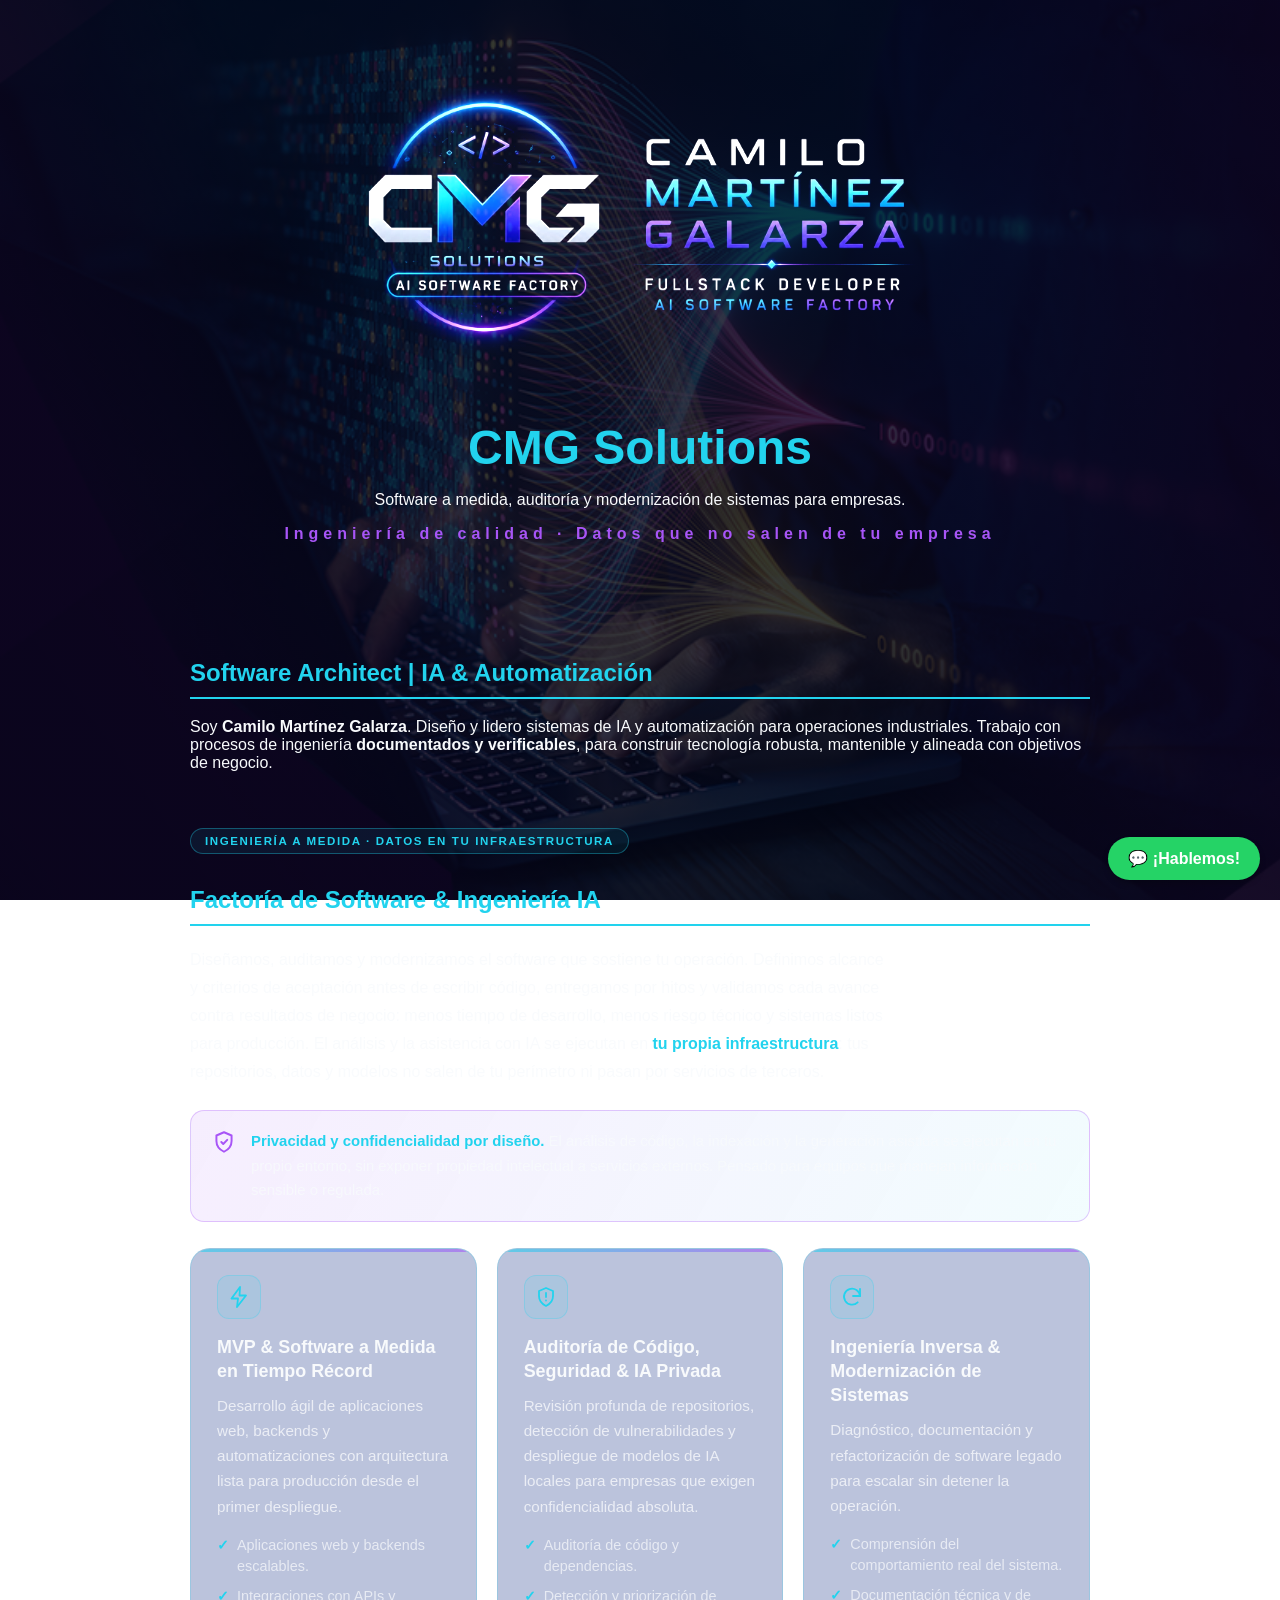
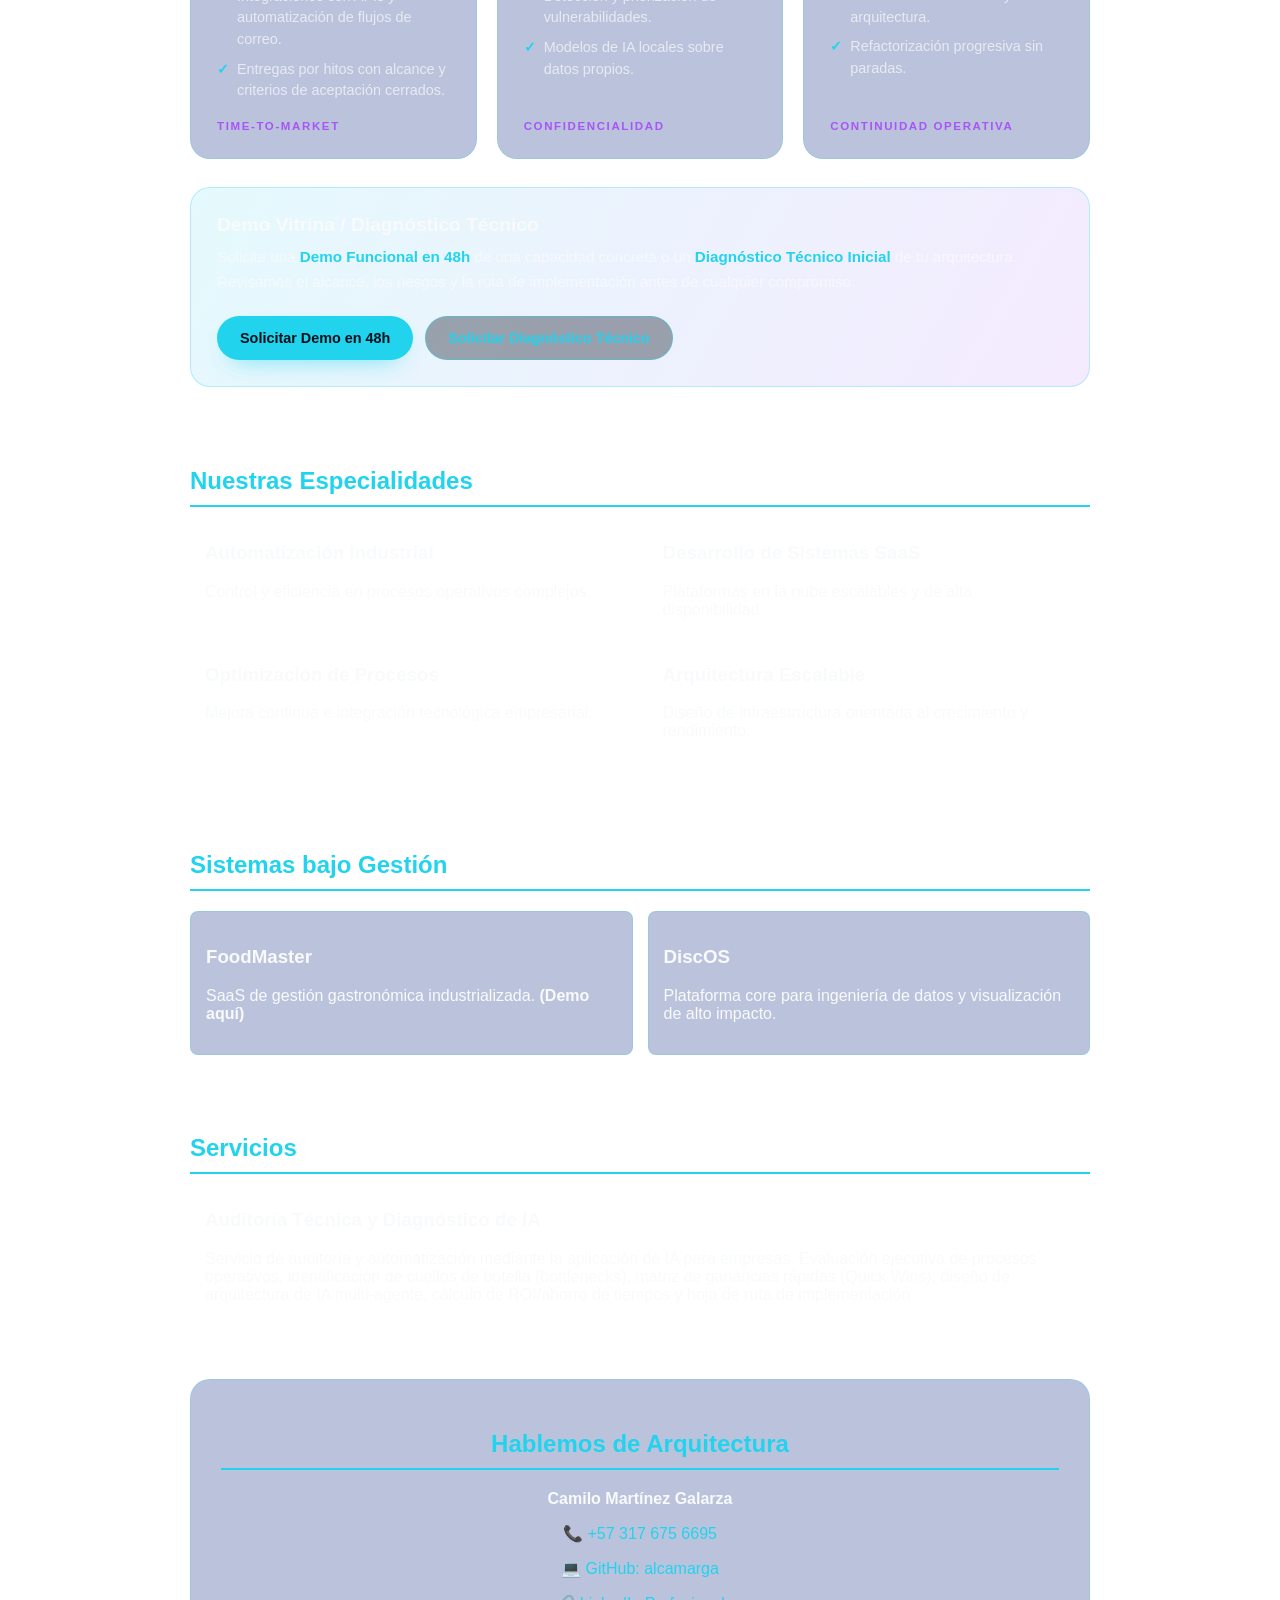
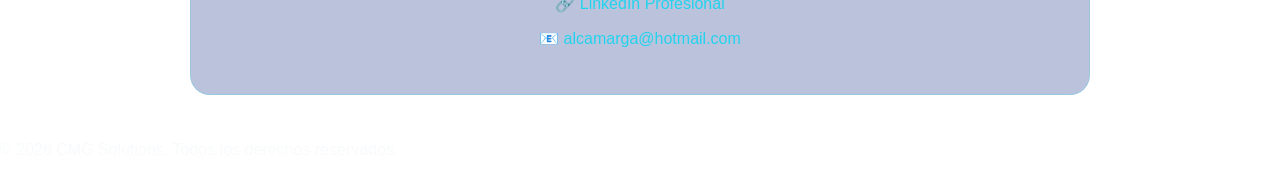
<file: index.html>
<!DOCTYPE html>
<html lang="es">
<head>
    <meta charset="UTF-8">
    <meta name="viewport" content="width=device-width, initial-scale=1.0">
    <title>CMG Solutions | Ingeniería de Software &amp; IA Privada</title>
    <link rel="stylesheet" href="style.css">
</head>
<body>

    <!-- Hero Section -->
    <header class="hero">
        <div class="hero-content">
            <img src="assets/logo_orizontal.jpeg" alt="CMG Solutions Logo" class="logo-img">
            <h1>CMG Solutions</h1>
            <p class="subtitle">Software a medida, auditoría y modernización de sistemas para empresas.</p>
            <p class="tagline">Ingeniería de calidad · Datos que no salen de tu empresa</p>
        </div>
    </header>

    <!-- About Section -->
    <section id="about" class="container">
        <h2>Software Architect | IA & Automatización</h2>
        <p>Soy <strong>Camilo Martínez Galarza</strong>. Diseño y lidero sistemas de IA y automatización para operaciones industriales. Trabajo con procesos de ingeniería <strong>documentados y verificables</strong>, para construir tecnología robusta, mantenible y alineada con objetivos de negocio.</p>
    </section>

    <!-- Factoría de Software & Ingeniería IA — Sección comercial principal -->
    <section id="factoria" class="container showcase-section" aria-labelledby="showcase-title">
        <span class="showcase-eyebrow">Ingeniería a medida · Datos en tu infraestructura</span>
        <h2 id="showcase-title">Factoría de Software &amp; Ingeniería IA</h2>
        <p class="showcase-lead">
            Diseñamos, auditamos y modernizamos el software que sostiene tu operación. Definimos alcance y
            criterios de aceptación antes de escribir código, entregamos por hitos y validamos cada avance contra
            resultados de negocio: menos tiempo de desarrollo, menos riesgo técnico y sistemas listos para
            producción. El análisis y la asistencia con IA se ejecutan en <strong>tu propia infraestructura</strong>:
            tus repositorios, datos y modelos no salen de tu perímetro ni pasan por servicios de terceros.
        </p>

        <div class="privacy-note" data-reveal>
            <svg class="privacy-icon" width="26" height="26" viewBox="0 0 24 24" fill="none" stroke="currentColor" stroke-width="1.8" stroke-linecap="round" stroke-linejoin="round" aria-hidden="true" focusable="false">
                <path d="M12 3l7 3v5c0 4.5-3 8-7 10-4-2-7-5.5-7-10V6l7-3z"></path>
                <path d="M9.5 12l1.8 1.8L15 10"></path>
            </svg>
            <p>
                <strong>Privacidad y confidencialidad por diseño.</strong> El análisis de código, la indexación y la
                generación asistida se ejecutan en tu propio entorno, sin exponer propiedad intelectual a servicios
                externos. Pensado para equipos que manejan información sensible o regulada.
            </p>
        </div>

        <div class="showcase-grid">
            <article class="showcase-card" data-reveal>
                <span class="card-icon" aria-hidden="true">
                    <svg width="24" height="24" viewBox="0 0 24 24" fill="none" stroke="currentColor" stroke-width="1.8" stroke-linecap="round" stroke-linejoin="round" focusable="false">
                        <path d="M13 2L4.5 13.5H11l-1 8.5L19 10.5h-6.5L13 2z"></path>
                    </svg>
                </span>
                <h3>MVP &amp; Software a Medida en Tiempo Récord</h3>
                <p>
                    Desarrollo ágil de aplicaciones web, backends y automatizaciones con arquitectura lista para
                    producción desde el primer despliegue.
                </p>
                <ul>
                    <li>Aplicaciones web y backends escalables.</li>
                    <li>Integraciones con APIs y automatización de flujos de correo.</li>
                    <li>Entregas por hitos con alcance y criterios de aceptación cerrados.</li>
                </ul>
                <span class="showcase-tag">Time-to-market</span>
            </article>

            <article class="showcase-card" data-reveal>
                <span class="card-icon" aria-hidden="true">
                    <svg width="24" height="24" viewBox="0 0 24 24" fill="none" stroke="currentColor" stroke-width="1.8" stroke-linecap="round" stroke-linejoin="round" focusable="false">
                        <path d="M12 3l7 3v5c0 4.5-3 8-7 10-4-2-7-5.5-7-10V6l7-3z"></path>
                        <path d="M12 8v4"></path>
                        <path d="M12 15.5h.01"></path>
                    </svg>
                </span>
                <h3>Auditoría de Código, Seguridad &amp; IA Privada</h3>
                <p>
                    Revisión profunda de repositorios, detección de vulnerabilidades y despliegue de modelos de IA
                    locales para empresas que exigen confidencialidad absoluta.
                </p>
                <ul>
                    <li>Auditoría de código y dependencias.</li>
                    <li>Detección y priorización de vulnerabilidades.</li>
                    <li>Modelos de IA locales sobre datos propios.</li>
                </ul>
                <span class="showcase-tag">Confidencialidad</span>
            </article>

            <article class="showcase-card" data-reveal>
                <span class="card-icon" aria-hidden="true">
                    <svg width="24" height="24" viewBox="0 0 24 24" fill="none" stroke="currentColor" stroke-width="1.8" stroke-linecap="round" stroke-linejoin="round" focusable="false">
                        <path d="M20 11a8 8 0 10-2.3 6.3"></path>
                        <path d="M20 4v7h-7"></path>
                    </svg>
                </span>
                <h3>Ingeniería Inversa &amp; Modernización de Sistemas</h3>
                <p>
                    Diagnóstico, documentación y refactorización de software legado para escalar sin detener la
                    operación.
                </p>
                <ul>
                    <li>Comprensión del comportamiento real del sistema.</li>
                    <li>Documentación técnica y de arquitectura.</li>
                    <li>Refactorización progresiva sin paradas.</li>
                </ul>
                <span class="showcase-tag">Continuidad operativa</span>
            </article>
        </div>

        <div class="showcase-cta" data-reveal>
            <div class="showcase-cta-copy">
                <h3>Demo Vitrina / Diagnóstico Técnico</h3>
                <p>
                    Solicita una <strong>Demo Funcional en 48h</strong> de una capacidad concreta o un
                    <strong>Diagnóstico Técnico Inicial</strong> de tu arquitectura. Revisamos el alcance, los riesgos
                    y la ruta de implementación antes de cualquier compromiso.
                </p>
            </div>
            <div class="showcase-actions">
                <a class="showcase-btn showcase-btn-primary"
                   href="https://wa.me/573176756695?text=Hola%20Camilo%2C%20quiero%20solicitar%20una%20Demo%20Funcional%20en%2048h%20de%20CMG%20Solutions."
                   target="_blank" rel="noopener noreferrer">Solicitar Demo en 48h</a>
                <a class="showcase-btn showcase-btn-ghost"
                   href="mailto:alcamarga@hotmail.com?subject=Diagn%C3%B3stico%20T%C3%A9cnico%20Inicial%20-%20CMG%20Solutions&amp;body=Hola%20Camilo%2C%20quiero%20agendar%20un%20Diagn%C3%B3stico%20T%C3%A9cnico%20Inicial.%0A%0AEmpresa%3A%0AContexto%20del%20sistema%3A%0AObjetivo%20principal%3A">Solicitar Diagnóstico Técnico</a>
            </div>
        </div>
    </section>

    <!-- Especialidades Section (Ajustada a 2 columnas para optimizar espacio) -->
    <section id="especialidades" class="container">
        <h2>Nuestras Especialidades</h2>
        <ul class="specialties-grid" style="display: grid; grid-template-columns: repeat(2, 1fr); gap: 15px; list-style: none; padding: 0;">
            <li style="background: rgba(255,255,255,0.05); padding: 15px; border-radius: 8px;">
                <h3 style="margin-top: 0;">Automatización Industrial</h3>
                <p style="margin-bottom: 0;">Control y eficiencia en procesos operativos complejos.</p>
            </li>
            <li style="background: rgba(255,255,255,0.05); padding: 15px; border-radius: 8px;">
                <h3 style="margin-top: 0;">Desarrollo de Sistemas SaaS</h3>
                <p style="margin-bottom: 0;">Plataformas en la nube escalables y de alta disponibilidad.</p>
            </li>
            <li style="background: rgba(255,255,255,0.05); padding: 15px; border-radius: 8px;">
                <h3 style="margin-top: 0;">Optimización de Procesos</h3>
                <p style="margin-bottom: 0;">Mejora continua e integración tecnológica empresarial.</p>
            </li>
            <li style="background: rgba(255,255,255,0.05); padding: 15px; border-radius: 8px;">
                <h3 style="margin-top: 0;">Arquitectura Escalable</h3>
                <p style="margin-bottom: 0;">Diseño de infraestructura orientada al crecimiento y rendimiento.</p>
            </li>
        </ul>
    </section>

    <!-- Sistemas bajo Gestión / Productos -->
    <section id="productos" class="container">
        <h2>Sistemas bajo Gestión</h2>
        <div class="product-grid" style="display: grid; grid-template-columns: repeat(auto-fit, minmax(220px, 1fr)); gap: 15px;">
            <a href="https://foodmaster-web.vercel.app/" target="_blank" style="text-decoration: none; color: inherit;">
                <div class="card" style="background: rgba(255,255,255,0.05); padding: 15px; border-radius: 8px;">
                    <h3>FoodMaster</h3>
                    <p>SaaS de gestión gastronómica industrializada. <strong>(Demo aquí)</strong></p>
                </div>
            </a>
            
            <div class="card" style="background: rgba(255,255,255,0.05); padding: 15px; border-radius: 8px;">
                <h3>DiscOS</h3>
                <p>Plataforma core para ingeniería de datos y visualización de alto impacto.</p>
            </div>
        </div>
    </section>

    <!-- Servicios Section -->
    <section id="servicios" class="container">
        <h2>Servicios</h2>
        <div class="services-grid" style="display: grid; grid-template-columns: repeat(auto-fit, minmax(220px, 1fr)); gap: 15px;">
            <div class="service-card" style="background: rgba(255,255,255,0.05); padding: 15px; border-radius: 8px;">
                <h3 class="card-title" style="margin-top: 0;">Auditoría Técnica y Diagnóstico de IA</h3>
                <p class="card-description" style="margin-bottom: 0;">Servicio de auditoría y automatización mediante la aplicación de IA para empresas. Evaluación ejecutiva de procesos operativos, identificación de cuellos de botella (bottlenecks), matriz de ganancias rápidas (Quick Wins), diseño de arquitectura de IA multi-agente, cálculo de ROI/ahorro de tiempos y hoja de ruta de implementación.</p>
            </div>
        </div>
    </section>

    <!-- Contact Section -->
    <section id="contacto" class="container">
        <div class="contact-info" style="text-align: center;">
            <h2>Hablemos de Arquitectura</h2>
            <p><strong>Camilo Martínez Galarza</strong></p>
            <p><a href="tel:+573176756695" style="text-decoration: none;">📞 +57 317 675 6695</a></p>
            <p><a href="https://github.com/alcamarga" target="_blank" style="text-decoration: none;">💻 GitHub: alcamarga</a></p>
            <p><a href="https://www.linkedin.com/in/camilo-martinez-galarza-358a651a/" target="_blank" style="text-decoration: none;">🔗 LinkedIn Profesional</a></p>
            <p><a href="mailto:alcamarga@hotmail.com" style="text-decoration: none;">📧 alcamarga@hotmail.com</a></p>
        </div>
    </section>

    <!-- Botón Flotante de WhatsApp -->
    <a href="https://wa.me/573176756695" class="whatsapp-btn" target="_blank" style="position: fixed; bottom: 20px; right: 20px; background: #25d366; color: white; padding: 12px 20px; border-radius: 50px; text-decoration: none; font-weight: bold; box-shadow: 0 4px 6px rgba(0,0,0,0.2); z-index: 1000;">
        💬 ¡Hablemos!
    </a>

    <!-- Footer Section -->
    <footer>
        <p>&copy; 2026 CMG Solutions. Todos los derechos reservados.</p>
    </footer>

    <!-- Scripts JavaScript -->
    <script src="scripts.js"></script>
</body>
</html>
</file>
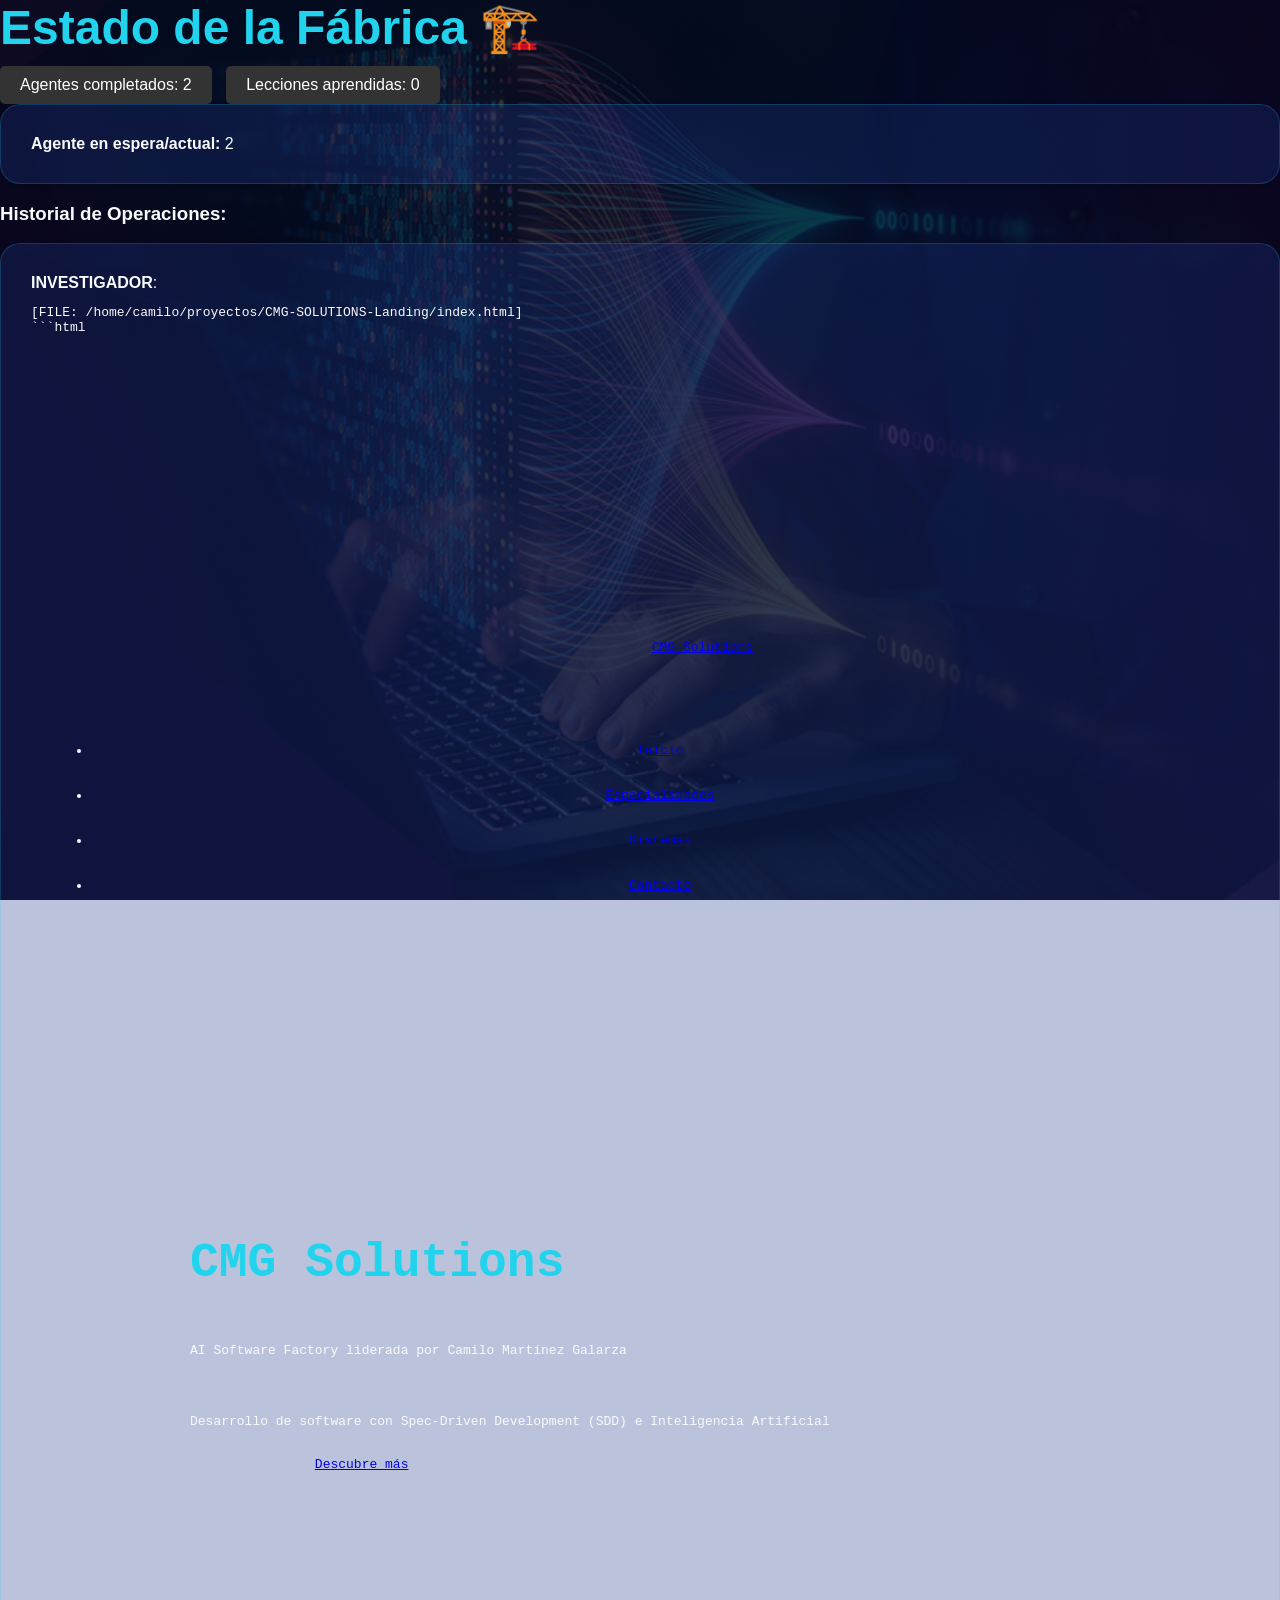
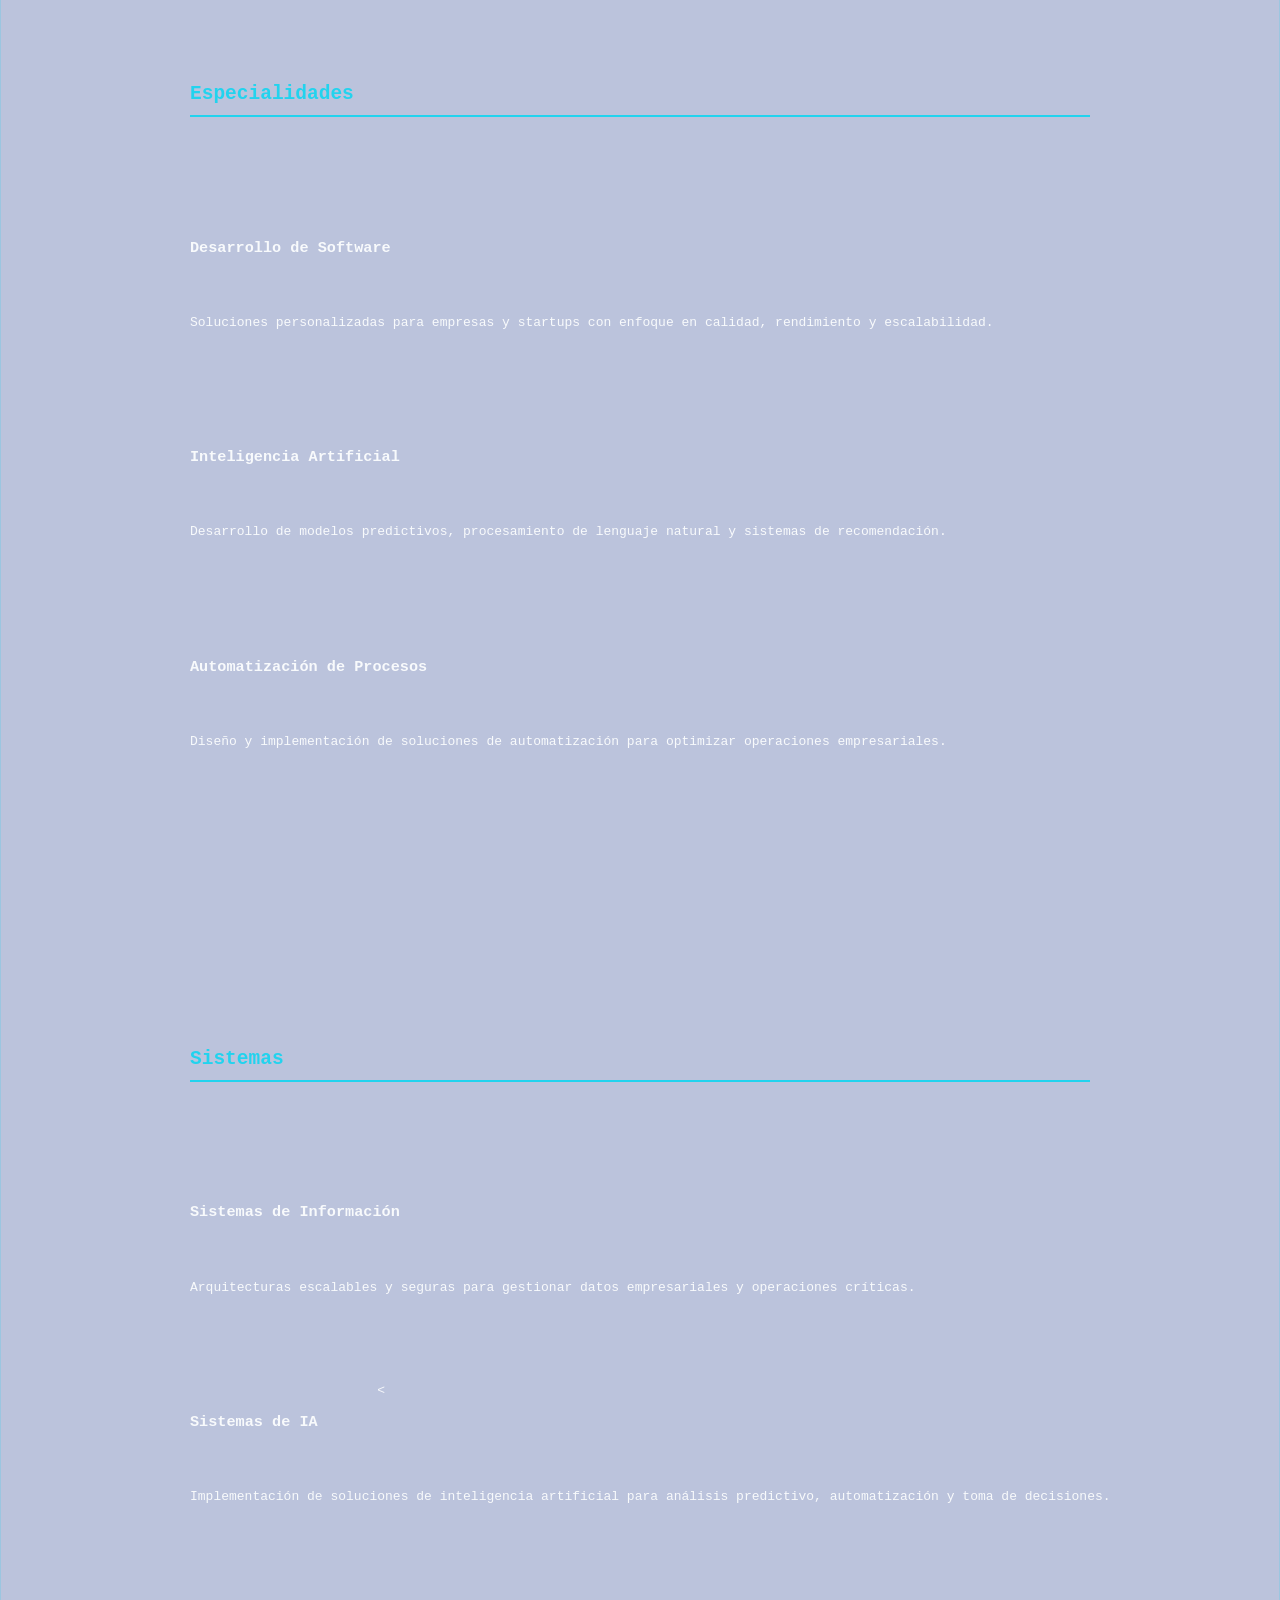
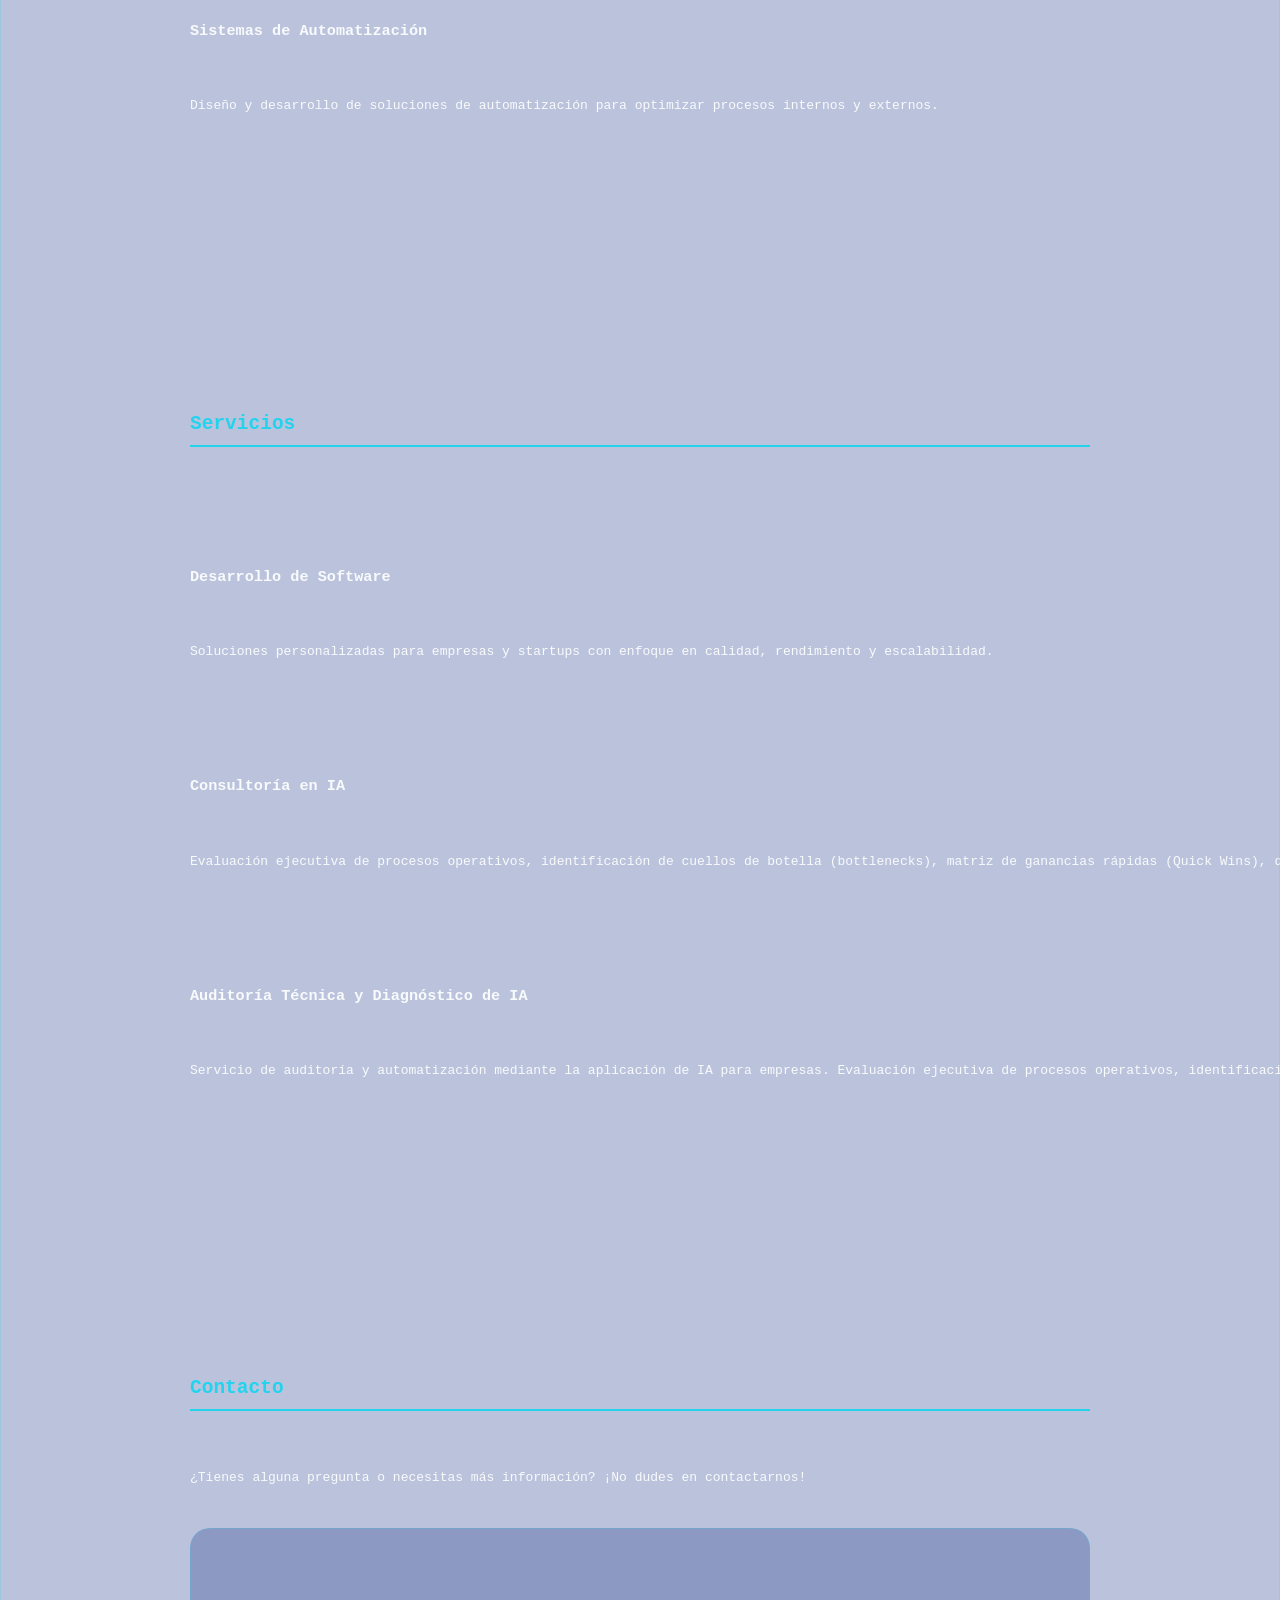
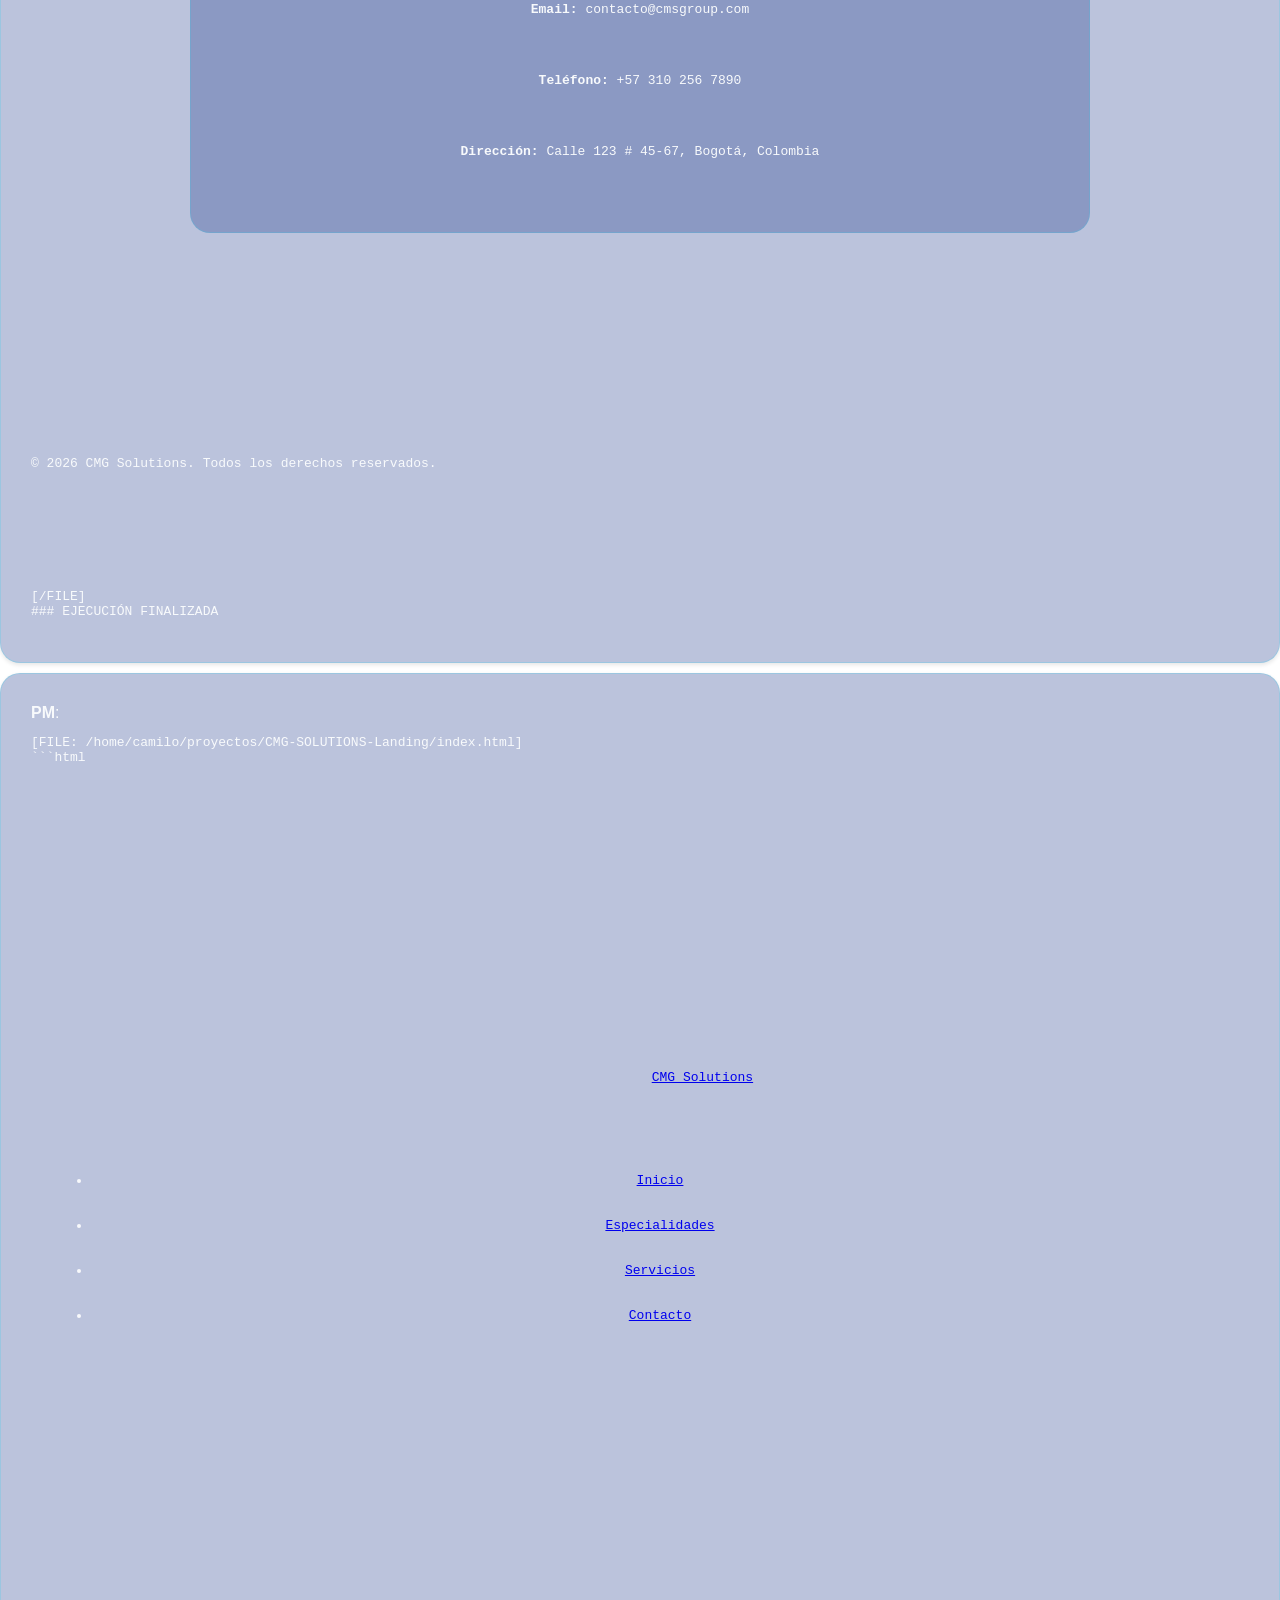
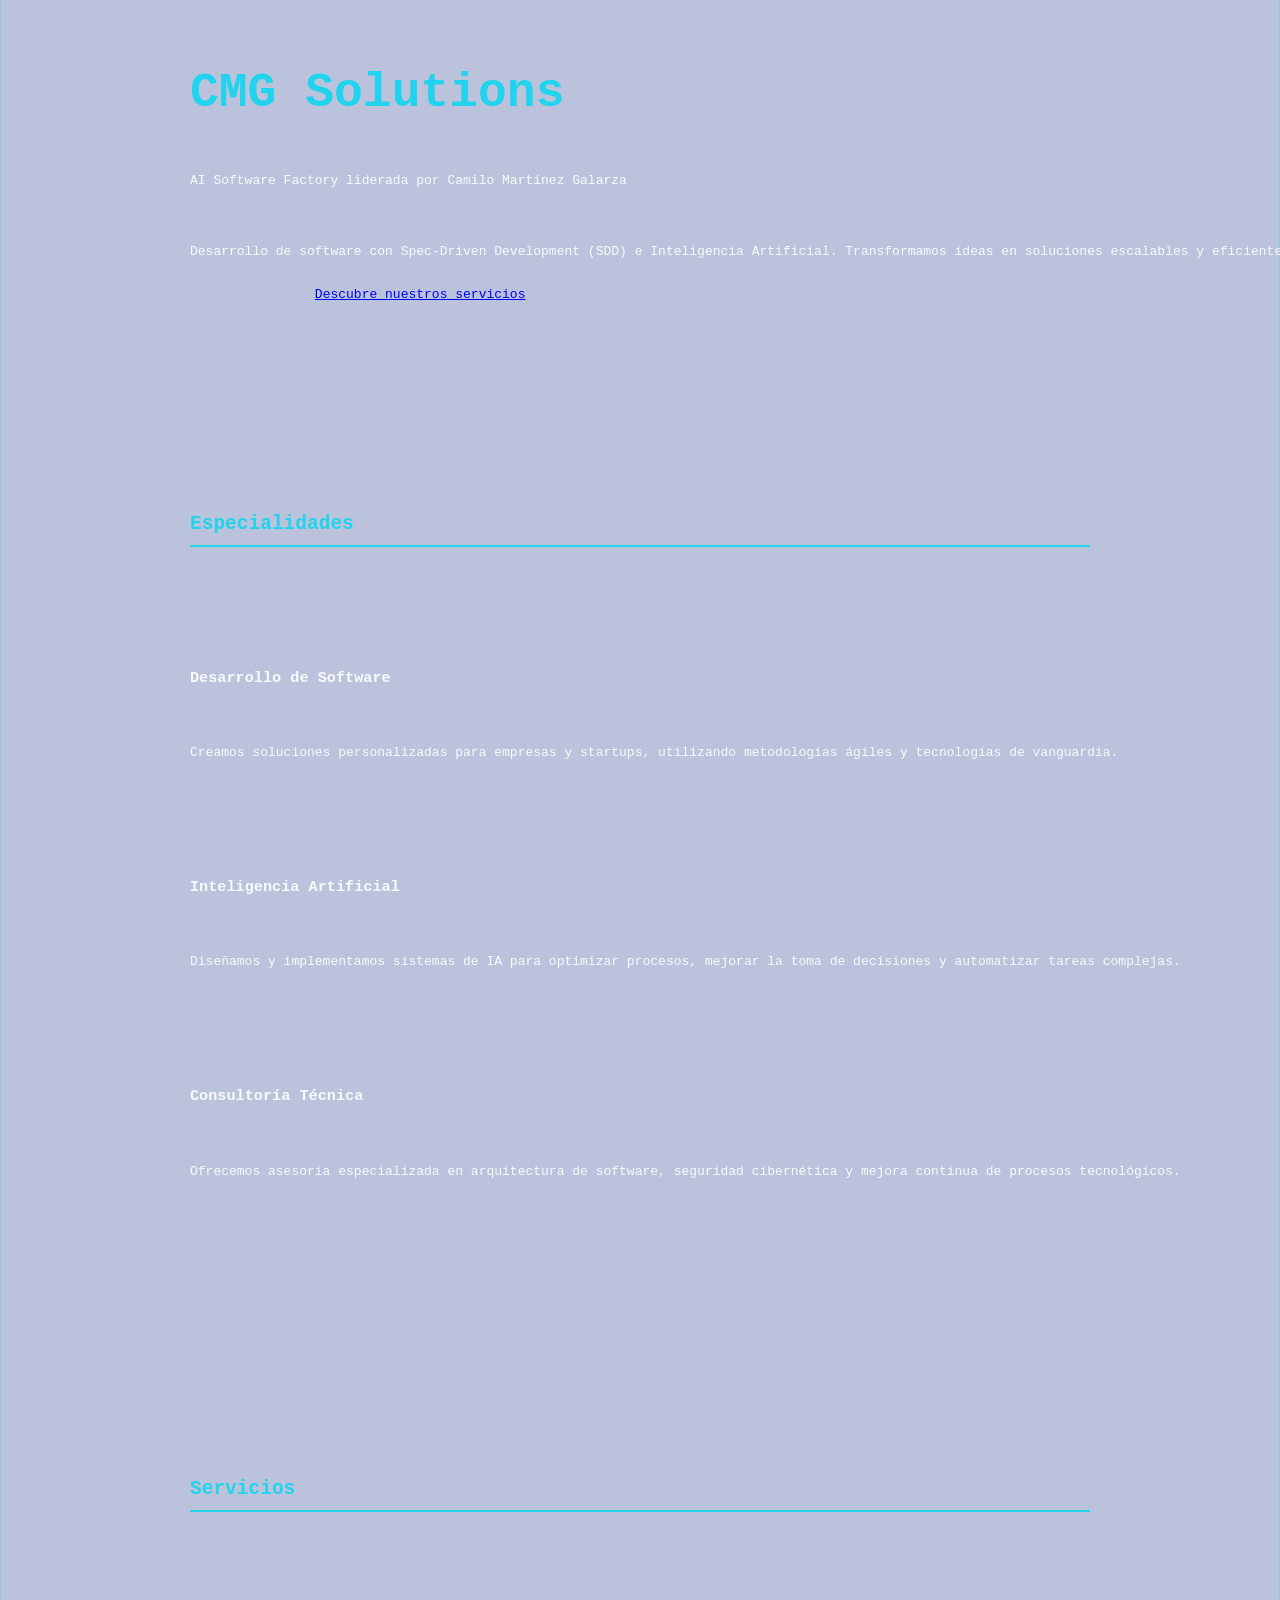
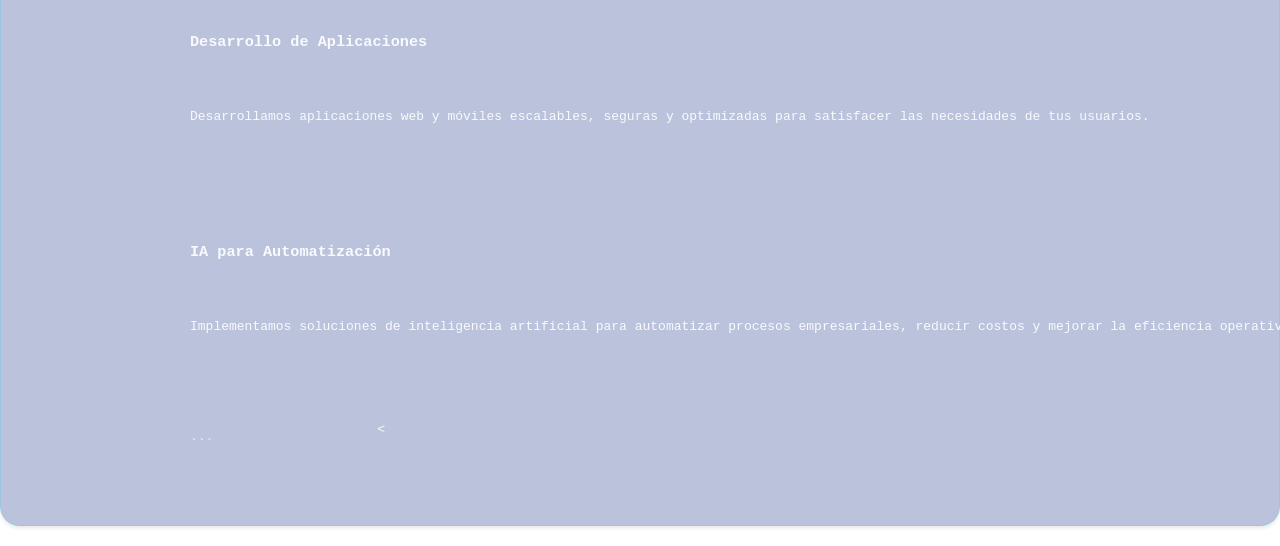
<file: dashboard.html>
<html>
    <head>
        <title>Agency-Core Dashboard</title>
        <style>
            body { font-family: 'Segoe UI', sans-serif; margin: 40px; background: #f4f4f9; }
            .card { background: white; padding: 20px; margin-bottom: 10px; border-radius: 8px; box-shadow: 0 2px 4px rgba(0,0,0,0.1); }
            .metric { display: inline-block; background: #333; color: white; padding: 10px 20px; border-radius: 5px; margin-right: 10px; }
            h1 { color: #2c3e50; }
        </style>
    </head>
    <body>
        <h1>Estado de la Fábrica 🏗️</h1>
        <div class="metric">Agentes completados: 2</div>
        <div class="metric">Lecciones aprendidas: 0</div>
        
        <div class="card"><strong>Agente en espera/actual:</strong> 2</div>
        
        <h3>Historial de Operaciones:</h3>
    <div class='card'><strong>INVESTIGADOR</strong>: <pre>[FILE: /home/camilo/proyectos/CMG-SOLUTIONS-Landing/index.html]
```html
<!DOCTYPE html>
<html lang="es">
<head>
    <meta charset="UTF-8">
    <meta name="viewport" content="width=device-width, initial-scale=1.0">
    <meta name="description" content="CMG Solutions - AI Software Factory liderada por Camilo Martínez Galarza. Desarrollo de software con Spec-Driven Development (SDD) e Inteligencia Artificial.">
    <meta name="author" content="CamiloMartínez Galarza">
    <title>CMG Solutions | AI Software Factory</title>
    <link rel="stylesheet" href="style.css">
</head>
<body>
    <header class="header">
        <nav class="nav" aria-label="Navegación principal">
            <div class="logo">
                <a href="#inicio">CMG Solutions</a>
            </div>
            <ul class="nav-links">
                <li><a href="#inicio">Inicio</a></li>
                <li><a href="#especialidades">Especialidades</a></li>
                <li><a href="#sistemas">Sistemas</a></li>
                <li><a href="#contacto">Contacto</a></li>
            </ul>
        </nav>
    </header>
    <main id="main-content">
        <section id="inicio" class="hero-section">
            <div class="container">
                <h1 class="hero-title">CMG Solutions</h1>
                <p class="hero-subtitle">AI Software Factory liderada por Camilo Martínez Galarza</p>
                <p class="hero-description">Desarrollo de software con Spec-Driven Development (SDD) e Inteligencia Artificial</p>
                <a href="#especialidades" class="btn">Descubre más</a>
            </div>
        </section>
        <section id="especialidades" class="specialties-section">
            <div class="container">
                <h2 class="section-title">Especialidades</h2>
                <div class="specialties-grid">
                    <div class="specialty-card">
                        <h3 class="card-title">Desarrollo de Software</h3>
                        <p class="card-description">Soluciones personalizadas para empresas y startups con enfoque en calidad, rendimiento y escalabilidad.</p>
                    </div>
                    <div class="specialty-card">
                        <h3 class="card-title">Inteligencia Artificial</h3>
                        <p class="card-description">Desarrollo de modelos predictivos, procesamiento de lenguaje natural y sistemas de recomendación.</p>
                    </div>
                    <div class="specialty-card">
                        <h3 class="card-title">Automatización de Procesos</h3>
                        <p class="card-description">Diseño y implementación de soluciones de automatización para optimizar operaciones empresariales.</p>
                    </div>
                </div>
            </div>
        </section>
        <section id="sistemas" class="systems-section">
            <div class="container">
                <h2 class="section-title">Sistemas</h2>
                <div class="systems-grid">
                    <div class="system-card">
                        <h3 class="card-title">Sistemas de Información</h3>
                        <p class="card-description">Arquitecturas escalables y seguras para gestionar datos empresariales y operaciones críticas.</p>
                    </div>
                    <div class="system-card">
                        < <h3 class="card-title">Sistemas de IA</h3>
                        <p class="card-description">Implementación de soluciones de inteligencia artificial para análisis predictivo, automatización y toma de decisiones.</p>
                    </div>
                    <div class="system-card">
                        <h3 class="card-title">Sistemas de Automatización</h3>
                        <p class="card-description">Diseño y desarrollo de soluciones de automatización para optimizar procesos internos y externos.</p>
                    </div>
                </div>
            </div>
        </section>
        <section id="servicios" class="services-section">
            <div class="container">
                <h2 class="section-title">Servicios</h2>
                <div class="services-grid">
                    <div class="service-card">
                        <h3 class="card-title">Desarrollo de Software</h3>
                        <p class="card-description">Soluciones personalizadas para empresas y startups con enfoque en calidad, rendimiento y escalabilidad.</p>
                    </div>
                    <div class="service-card">
                        <h3 class="card-title">Consultoría en IA</h3>
                        <p class="card-description">Evaluación ejecutiva de procesos operativos, identificación de cuellos de botella (bottlenecks), matriz de ganancias rápidas (Quick Wins), diseño de arquitectura de IA multi-agente, cálculo de ROI/ahorro de tiempos y hoja de ruta de implementación.</p>
                    </div>
                    <div class="service-card">
                        <h3 class="card-title">Auditoría Técnica y Diagnóstico de IA</h3>
                        <p class="card-description">Servicio de auditoría y automatización mediante la aplicación de IA para empresas. Evaluación ejecutiva de procesos operativos, identificación de cuellos de botella (bottlenecks), matriz de ganancias rápidas (Quick Wins), diseño de arquitectura de IA multi-agente, cálculo de ROI/ahorro de tiempos y hoja de ruta de implementación.</p>
                    </div>
                </div>
            </div>
        </section>
        <section id="contacto" class="contact-section">
            <div class="container">
                <h2 class="section-title">Contacto</h2>
                <p class="contact-description">¿Tienes alguna pregunta o necesitas más información? ¡No dudes en contactarnos!</p>
                <div class="contact-info">
                    <p><strong>Email:</strong> contacto@cmsgroup.com</p>
                    <p><strong>Teléfono:</strong> +57 310 256 7890</p>
                    <p><strong>Dirección:</strong> Calle 123 # 45-67, Bogotá, Colombia</p>
                </div>
            </div>
        </section>
    </main>
    <footer class="footer">
        <div class="container">
            <p class="footer-text">© 2026 CMG Solutions. Todos los derechos reservados.</p>
        </div>
    </footer>
</body>
</html>
[/FILE]
### EJECUCIÓN FINALIZADA</pre></div><div class='card'><strong>PM</strong>: <pre>[FILE: /home/camilo/proyectos/CMG-SOLUTIONS-Landing/index.html]
```html
<!DOCTYPE html>
<html lang="es">
<head>
    <meta charset="UTF-8">
    <meta name="viewport" content="width=device-width, initial-scale=1.0">
    <meta name="description" content="CMG Solutions - AI Software Factory liderada por Camilo Martínez Galarza. Desarrollo de software con Spec-Driven Development (SDD) e Inteligencia Artificial.">
    <meta name="author" content="CamiloMartínez Galarza">
    <title>CMG Solutions | AI Software Factory</title>
    <link rel="stylesheet" href="style.css">
</head>
<body>
    <header class="header">
        <nav class="nav" aria-label="Navegación principal">
            <div class="logo">
                <a href="#inicio">CMG Solutions</a>
            </div>
            <ul class="nav-links">
                <li><a href="#inicio">Inicio</a></li>
                <li><a href="#especialidades">Especialidades</a></li>
                <li><a href="#servicios">Servicios</a></li>
                <li><a href="#contacto">Contacto</a></li>
            </ul>
        </nav>
    </header>
    <main id="main-content">
        <section id="inicio" class="hero-section">
            <div class="container">
                <h1 class="hero-title">CMG Solutions</h1>
                <p class="hero-subtitle">AI Software Factory liderada por Camilo Martínez Galarza</p>
                <p class="hero-description">Desarrollo de software con Spec-Driven Development (SDD) e Inteligencia Artificial. Transformamos ideas en soluciones escalables y eficientes.</p>
                <a href="#servicios" class="cta-button">Descubre nuestros servicios</a>
            </div>
        </section>
        <section id="especialidades" class="specialties-section">
            <div class="container">
                <h2 class="section-title">Especialidades</h2>
                <div class="specialties-grid">
                    <div class="specialty-card">
                        <h3 class="card-title">Desarrollo de Software</h3>
                        <p class="card-description">Creamos soluciones personalizadas para empresas y startups, utilizando metodologías ágiles y tecnologías de vanguardia.</p>
                    </div>
                    <div class="specialty-card">
                        <h3 class="card-title">Inteligencia Artificial</h3>
                        <p class="card-description">Diseñamos y implementamos sistemas de IA para optimizar procesos, mejorar la toma de decisiones y automatizar tareas complejas.</p>
                    </div>
                    <div class="specialty-card">
                        <h3 class="card-title">Consultoría Técnica</h3>
                        <p class="card-description">Ofrecemos asesoría especializada en arquitectura de software, seguridad cibernética y mejora continua de procesos tecnológicos.</p>
                    </div>
                </div>
            </div>
        </section>
        <section id="servicios" class="services-section">
            <div class="container">
                <h2 class="section-title">Servicios</h2>
                <div class="services-grid">
                    <div class="service-card">
                        <h3 class="card-title">Desarrollo de Aplicaciones</h3>
                        <p class="card-description">Desarrollamos aplicaciones web y móviles escalables, seguras y optimizadas para satisfacer las necesidades de tus usuarios.</p>
                    </div>
                    <div class="service-card">
                        <h3 class="card-title">IA para Automatización</h3>
                        <p class="card-description">Implementamos soluciones de inteligencia artificial para automatizar procesos empresariales, reducir costos y mejorar la eficiencia operativa.</p>
                    </div>
                    <div class="service-card">
                        <
```</pre></div></body></html>
</file>
<file: style.css>
/* style.css - CMG Solutions */
:root {
    --accent-cyan: #22d3ee;
    --accent-purple: #a855f7;
    --text-main: #f8fafc;
}

body {
    /* Fondo: Imagen visible bajo un azul muy oscuro (opacidad 0.8) */
    background: linear-gradient(135deg, rgba(2, 6, 23, 0.8), rgba(2, 6, 23, 0.8)), 
                url('assets/fondo-programacion.jpg');
    background-size: cover;
    background-attachment: fixed;
    background-position: center;
    color: var(--text-main);
    font-family: 'Segoe UI', sans-serif;
    margin: 0;
    min-height: 100vh;
}

header { padding: 50px 20px; text-align: center; }
h1 { color: var(--accent-cyan); font-size: 3rem; margin-bottom: 10px; }
.tagline { color: var(--accent-purple); letter-spacing: 5px; font-weight: bold; }

/* Corrección del Logo para eliminar bordes */
.logo-img {
    width: 90% !important;
    max-width: 600px !important;
    display: block;
    margin: 0 auto 30px auto;
    /* Recorta los bordes para quitar ruido de compresión */
    clip-path: inset(1% 1% 1% 1%);
    /* Filtro para que el negro del JPEG se funda con el azul oscuro */
    filter: brightness(1.2) contrast(1.1);
    mix-blend-mode: screen;
}

section { padding: 30px 20px; max-width: 900px; margin: auto; }
h2 { color: var(--accent-cyan); border-bottom: 2px solid var(--accent-cyan); padding-bottom: 10px; }

.product-grid { display: grid; grid-template-columns: 1fr 1fr; gap: 30px; }

.card, .contact-info {
    background: rgba(30, 58, 138, 0.3) !important;
    border: 1px solid rgba(34, 211, 238, 0.2);
    padding: 30px;
    border-radius: 20px;
}

.contact-info { text-align: center; }
.contact-info a { color: var(--accent-cyan); text-decoration: none; display: block; margin: 10px 0; }

.whatsapp-btn {
    position: fixed; bottom: 30px; right: 30px; background: #25D366; color: white;
    padding: 15px 30px; border-radius: 50px; font-weight: bold;
}
/* ==========================================================================
   Vitrina Comercial — Factoría de Software & Ingeniería IA
   Hereda la paleta y el lenguaje visual existentes (cian #22d3ee / violeta
   #a855f7 sobre azul oscuro, tarjetas translúcidas con borde luminoso).
   ========================================================================== */

.showcase-section { padding-top: 10px; }

.showcase-eyebrow {
    display: inline-block;
    margin-bottom: 12px;
    padding: 6px 14px;
    border: 1px solid rgba(34, 211, 238, 0.35);
    border-radius: 999px;
    background: rgba(34, 211, 238, 0.08);
    color: var(--accent-cyan);
    font-size: 0.72rem;
    font-weight: 700;
    letter-spacing: 0.14em;
    text-transform: uppercase;
}

.showcase-lead {
    max-width: 78ch;
    margin: 18px 0 0;
    color: rgba(248, 250, 252, 0.82);
    font-size: 1rem;
    line-height: 1.75;
}

.showcase-lead strong { color: var(--accent-cyan); font-weight: 600; }

/* Aviso de privacidad / procesamiento local */
.privacy-note {
    display: flex;
    align-items: flex-start;
    gap: 14px;
    margin-top: 24px;
    padding: 18px 20px;
    border: 1px solid rgba(168, 85, 247, 0.3);
    border-radius: 14px;
    background: linear-gradient(120deg, rgba(168, 85, 247, 0.1), rgba(34, 211, 238, 0.06));
}

.privacy-note .privacy-icon {
    flex: 0 0 26px;
    display: block;
    width: 26px;
    height: 26px;
    min-width: 26px;
    max-width: 26px;
    min-height: 26px;
    max-height: 26px;
    aspect-ratio: 1 / 1;
    color: var(--accent-purple);
}

.privacy-note p {
    margin: 0;
    color: rgba(248, 250, 252, 0.8);
    font-size: 0.93rem;
    line-height: 1.65;
}

.privacy-note strong { color: var(--accent-cyan); font-weight: 600; }

/* Rejilla de pilares comerciales */
.showcase-grid {
    display: grid;
    grid-template-columns: repeat(auto-fit, minmax(260px, 1fr));
    gap: 20px;
    margin-top: 26px;
}

.showcase-card {
    position: relative;
    display: flex;
    flex-direction: column;
    overflow: hidden;
    padding: 26px;
    border: 1px solid rgba(34, 211, 238, 0.2);
    border-radius: 20px;
    background: rgba(30, 58, 138, 0.3);
    transition: transform 0.3s ease, border-color 0.3s ease, box-shadow 0.3s ease;
}

.showcase-card::before {
    content: "";
    position: absolute;
    inset: 0 0 auto 0;
    height: 3px;
    background: linear-gradient(90deg, var(--accent-cyan), var(--accent-purple));
    opacity: 0.6;
}

.showcase-card:hover {
    transform: translateY(-4px);
    border-color: rgba(34, 211, 238, 0.55);
    box-shadow: 0 18px 40px -20px rgba(34, 211, 238, 0.45);
}

.showcase-card .card-icon {
    display: grid;
    place-items: center;
    flex: 0 0 auto;
    align-self: flex-start;
    box-sizing: border-box;
    width: 44px;
    height: 44px;
    min-width: 44px;
    max-width: 44px;
    min-height: 44px;
    max-height: 44px;
    aspect-ratio: 1 / 1;
    padding: 0;
    overflow: hidden;
    line-height: 0;
    margin-bottom: 16px;
    border: 1px solid rgba(34, 211, 238, 0.25);
    border-radius: 12px;
    background: rgba(34, 211, 238, 0.1);
    color: var(--accent-cyan);
}

.showcase-card .card-icon svg {
    display: block;
    flex-shrink: 0;
    width: 24px;
    height: 24px;
    max-width: 24px;
    max-height: 24px;
    aspect-ratio: 1 / 1;
}

.showcase-card h3 {
    margin: 0 0 10px;
    color: var(--text-main);
    font-size: 1.12rem;
    line-height: 1.35;
}

.showcase-card p {
    margin: 0 0 16px;
    color: rgba(248, 250, 252, 0.78);
    font-size: 0.95rem;
    line-height: 1.65;
}

.showcase-card ul {
    display: grid;
    gap: 8px;
    margin: 0 0 18px;
    padding: 0;
    list-style: none;
}

.showcase-card li {
    position: relative;
    padding-left: 20px;
    color: rgba(248, 250, 252, 0.72);
    font-size: 0.9rem;
    line-height: 1.5;
}

.showcase-card li::before {
    content: "✓";
    position: absolute;
    left: 0;
    color: var(--accent-cyan);
    font-weight: 700;
}

.showcase-tag {
    margin-top: auto;
    color: var(--accent-purple);
    font-size: 0.72rem;
    font-weight: 700;
    letter-spacing: 0.14em;
    text-transform: uppercase;
}

/* Bloque CTA */
.showcase-cta {
    display: flex;
    flex-wrap: wrap;
    align-items: center;
    justify-content: space-between;
    gap: 22px;
    margin-top: 28px;
    padding: 26px;
    border: 1px solid rgba(34, 211, 238, 0.28);
    border-radius: 20px;
    background: linear-gradient(120deg, rgba(34, 211, 238, 0.12), rgba(168, 85, 247, 0.12));
}

.showcase-cta-copy { flex: 1 1 380px; }

.showcase-cta-copy h3 {
    margin: 0 0 8px;
    color: var(--text-main);
    font-size: 1.2rem;
}

.showcase-cta-copy p {
    margin: 0;
    color: rgba(248, 250, 252, 0.78);
    font-size: 0.95rem;
    line-height: 1.65;
}

.showcase-cta-copy strong { color: var(--accent-cyan); font-weight: 600; }

.showcase-actions {
    display: flex;
    flex: 0 1 auto;
    flex-wrap: wrap;
    gap: 12px;
}

.showcase-btn {
    display: inline-block;
    padding: 13px 22px;
    border: 1px solid transparent;
    border-radius: 999px;
    font-size: 0.9rem;
    font-weight: 700;
    text-decoration: none;
    text-align: center;
    transition: transform 0.25s ease, box-shadow 0.25s ease, background 0.25s ease, border-color 0.25s ease;
}

.showcase-btn-primary {
    background: var(--accent-cyan);
    color: #02101a;
    box-shadow: 0 10px 26px -14px rgba(34, 211, 238, 0.9);
}

.showcase-btn-primary:hover {
    transform: translateY(-2px);
    box-shadow: 0 14px 30px -12px rgba(34, 211, 238, 0.95);
}

.showcase-btn-ghost {
    border-color: rgba(34, 211, 238, 0.45);
    background: rgba(2, 6, 23, 0.35);
    color: var(--accent-cyan);
}

.showcase-btn-ghost:hover {
    transform: translateY(-2px);
    border-color: var(--accent-cyan);
    background: rgba(34, 211, 238, 0.12);
}

.showcase-btn:focus-visible {
    outline: 2px solid var(--accent-purple);
    outline-offset: 3px;
}

/* Animación de entrada (activada por JS; sin JS el contenido queda visible) */
.pre-reveal {
    opacity: 0;
    transform: translateY(18px);
    transition: opacity 0.6s ease, transform 0.6s ease;
}

.pre-reveal.is-visible {
    opacity: 1;
    transform: none;
}

@media (max-width: 640px) {
    .showcase-card { padding: 20px; }
    .showcase-card .card-icon {
        width: 40px;
        height: 40px;
        min-width: 40px;
        max-width: 40px;
        min-height: 40px;
        max-height: 40px;
        margin-bottom: 14px;
    }
    .showcase-card .card-icon svg {
        width: 22px;
        height: 22px;
        max-width: 22px;
        max-height: 22px;
    }
    .privacy-note .privacy-icon {
        flex: 0 0 22px;
        width: 22px;
        height: 22px;
        min-width: 22px;
        max-width: 22px;
        min-height: 22px;
        max-height: 22px;
    }
    .showcase-cta { padding: 20px; }
    .showcase-actions { width: 100%; }
    .showcase-btn { width: 100%; }
}

@media (prefers-reduced-motion: reduce) {
    .showcase-card,
    .showcase-btn { transition: none; }
    .pre-reveal { opacity: 1; transform: none; transition: none; }
}
</file>
